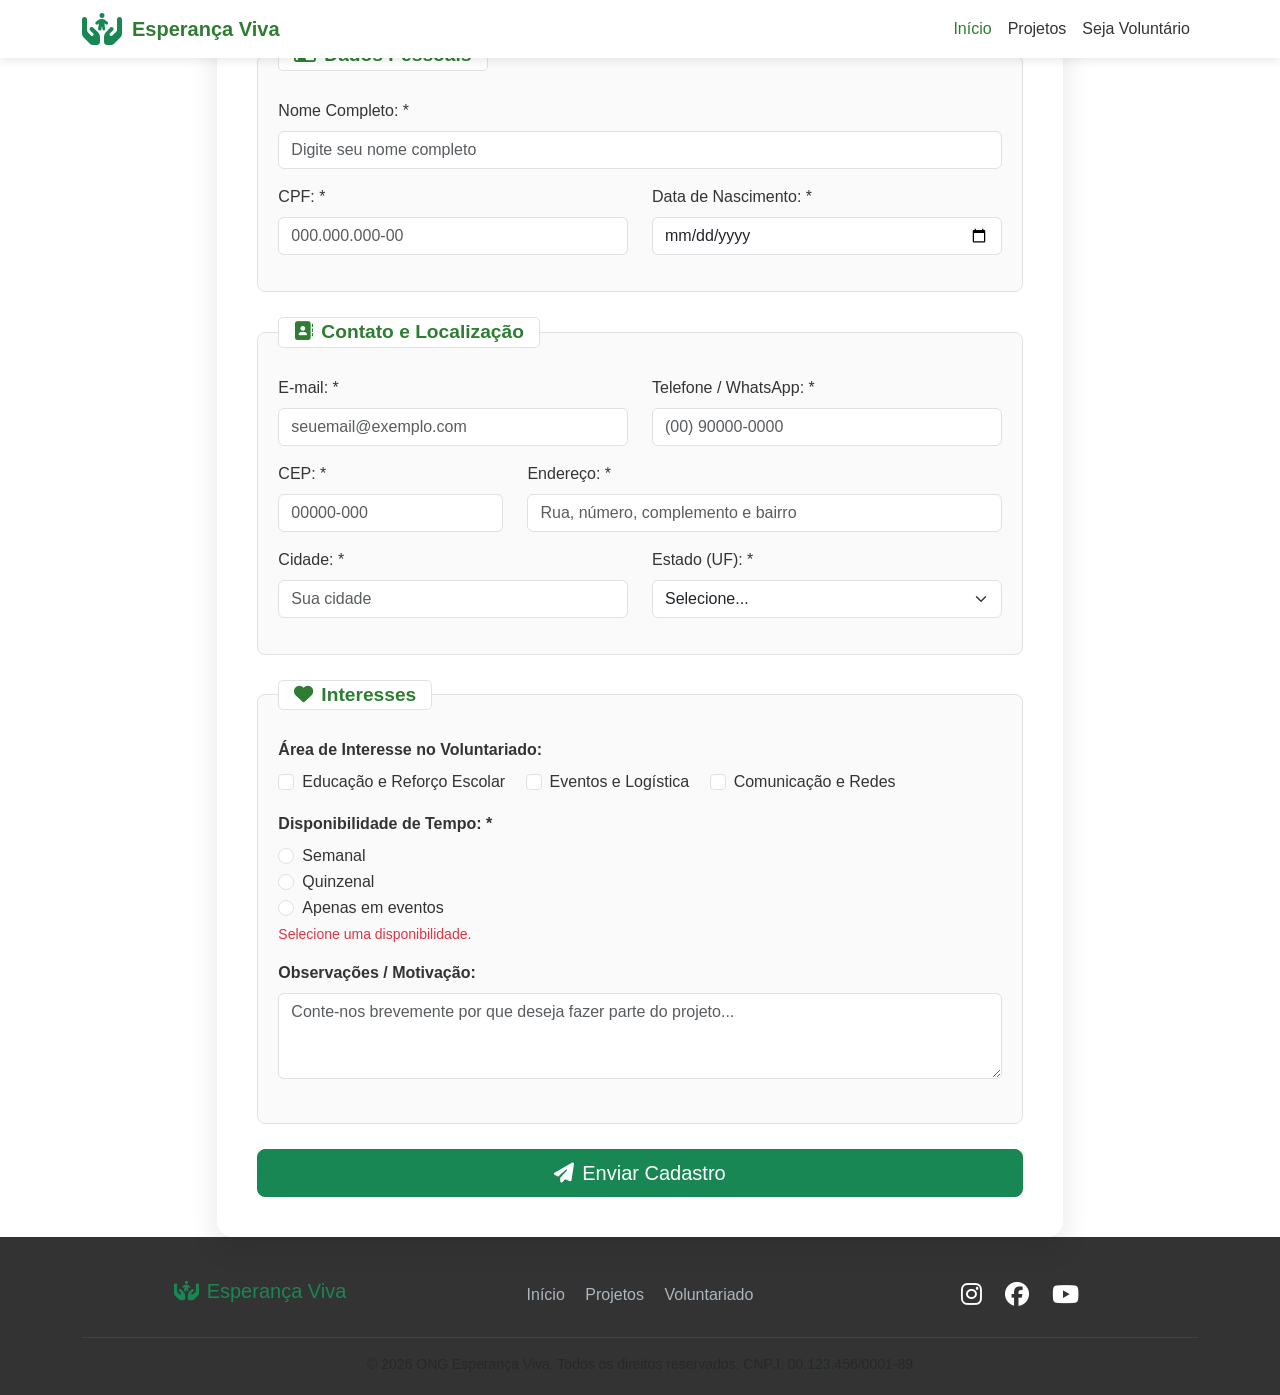
<file: cadastro.html>
<!DOCTYPE html>
<html lang="pt-BR">

<head>
    <meta charset="UTF-8">
    <meta name="viewport" content="width=device-width, initial-scale=1.0">
    <meta name="description"
        content="ONG Esperança Viva - Transformando vidas através do voluntariado, educação e suporte comunitário.">
    <title>ONG Esperança Viva</title>

    <!-- Bootstrap CSS -->
    <link href="https://cdn.jsdelivr.net/npm/bootstrap@5.3.2/dist/css/bootstrap.min.css" rel="stylesheet">
    <!-- Font Awesome for Icons -->
    <link rel="stylesheet" href="https://cdnjs.cloudflare.com/ajax/libs/font-awesome/6.4.2/css/all.min.css">
    <!-- Animate.css for scroll animations -->
    <link rel="stylesheet" href="https://cdnjs.cloudflare.com/ajax/libs/animate.css/4.1.1/animate.min.css" />
    <!--CSS-->
    <link rel="stylesheet" href="css/style.css">


</head>

<body data-bs-spy="scroll" data-bs-target="#mainNav" tabindex="0">

    <nav id="mainNav" class="navbar navbar-expand-lg fixed-top">
        <div class="container">
            <a class="navbar-brand" href="index.html">
                <i class="fa-solid fa-hands-holding-child text-success fs-2"></i>
                Esperança Viva
            </a>
            <button class="navbar-toggler" type="button" data-bs-toggle="collapse" data-bs-target="#navbarResponsive"
                aria-controls="navbarResponsive" aria-expanded="false" aria-label="Toggle navigation">
                <span class="navbar-toggler-icon"></span>
            </button>
            <div class="collapse navbar-collapse" id="navbarResponsive">
                <ul class="navbar-nav ms-auto mb-2 mb-lg-0">
                    <li class="nav-item">
                        <a class="nav-link active" href="index.html">Início</a>
                    </li>
                    <li class="nav-item">
                        <a class="nav-link" href="projetos.html">Projetos</a>
                    </li>
                    <li class="nav-item">
                        <a class="nav-link" href="cadastro.html">Seja Voluntário</a>
                    </li>
                </ul>
            </div>
        </div>
    </nav>

    <div id="cadastro" class="section-container">
            <section class="bg-light active-section py-5">
                    <div class="container text-center my-5">
                        <h1 class="display-5 fw-bold">Faça Parte da Nossa Rede</h1>
                        <p class="lead">Preencha os dados abaixo para cadastrar-se como voluntário ou doador recorrente.</p>
                    </div>
                </div>
            </section>

            <div class="row justify-content-center">
                <div class="col-lg-8">
                    <div class="custom-form-container">
                        <form id="volunteerForm" novalidate>
                            
                            <!-- Personal Details -->
                            <fieldset id="user-details">
                                <legend><i class="fa-regular fa-id-card me-2"></i>Dados Pessoais</legend>
                                <div class="mb-3">
                                    <label for="nome" class="form-label">Nome Completo: *</label>
                                    <input type="text" class="form-control" id="nome" name="nome" required minlength="3" placeholder="Digite seu nome completo">
                                    <div class="invalid-feedback">Por favor, insira seu nome completo (mínimo 3 caracteres).</div>
                                </div>
                                <div class="row">
                                    <div class="col-md-6 mb-3">
                                        <label for="cpf" class="form-label">CPF: *</label>
                                        <input type="text" class="form-control" id="cpf" name="cpf" required 
                                               pattern="\d{3}\.?\d{3}\.?\d{3}-?\d{2}" maxlength="14" 
                                               placeholder="000.000.000-00" oninput="maskCPF(this)">
                                        <div class="invalid-feedback">Digite um CPF válido no formato 000.000.000-00.</div>
                                    </div>
                                    <div class="col-md-6 mb-3">
                                        <label for="data_nascimento" class="form-label">Data de Nascimento: *</label>
                                        <input type="date" class="form-control" id="data_nascimento" name="data_nascimento" required>
                                        <div class="invalid-feedback">Por favor, selecione sua data de nascimento.</div>
                                    </div>
                                </div>
                            </fieldset>

                            <!-- Contact Info -->
                            <fieldset id="contact-info">
                                <legend><i class="fa-solid fa-address-book me-2"></i>Contato e Localização</legend>
                                <div class="row">
                                    <div class="col-md-6 mb-3">
                                        <label for="email" class="form-label">E-mail: *</label>
                                        <input type="email" class="form-control" id="email" name="email" required placeholder="seuemail@exemplo.com">
                                        <div class="invalid-feedback">Por favor, insira um e-mail válido.</div>
                                    </div>
                                    <div class="col-md-6 mb-3">
                                        <label for="telefone" class="form-label">Telefone / WhatsApp: *</label>
                                        <input type="tel" class="form-control" id="telefone" name="telefone" required 
                                               pattern="(?:\(?\d{2}\)?\s?)?(?:9\d{4}|\d{4})-?\d{4}" maxlength="15" 
                                               placeholder="(00) 90000-0000" oninput="maskPhone(this)">
                                        <div class="invalid-feedback">Digite um telefone válido. Ex: (21) 99999-9999.</div>
                                    </div>
                                </div>
                                
                                <div class="row">
                                    <div class="col-md-4 mb-3">
                                        <label for="cep" class="form-label">CEP: *</label>
                                        <input type="text" class="form-control" id="cep" name="cep" required 
                                               pattern="\d{5}-?\d{3}" maxlength="9" 
                                               placeholder="00000-000" oninput="maskCEP(this)" onblur="fetchAddress()">
                                        <div class="invalid-feedback">CEP inválido.</div>
                                    </div>
                                    <div class="col-md-8 mb-3">
                                        <label for="endereco" class="form-label">Endereço: *</label>
                                        <input type="text" class="form-control" id="endereco" name="endereco" required placeholder="Rua, número, complemento e bairro">
                                        <div class="invalid-feedback">Por favor, insira seu endereço.</div>
                                    </div>
                                </div>

                                <div class="row">
                                    <div class="col-md-6 mb-3">
                                        <label for="cidade" class="form-label">Cidade: *</label>
                                        <input type="text" class="form-control" id="cidade" name="cidade" required placeholder="Sua cidade">
                                        <div class="invalid-feedback">Por favor, insira a cidade.</div>
                                    </div>
                                    <div class="col-md-6 mb-3">
                                        <label for="estado" class="form-label">Estado (UF): *</label>
                                        <select class="form-select" id="estado" name="estado" required>
                                            <option value="" disabled selected>Selecione...</option>
                                            <option value="AC">Acre</option><option value="AL">Alagoas</option><option value="AP">Amapá</option><option value="AM">Amazonas</option><option value="BA">Bahia</option><option value="CE">Ceará</option><option value="DF">Distrito Federal</option><option value="ES">Espírito Santo</option><option value="GO">Goiás</option><option value="MA">Maranhão</option><option value="MT">Mato Grosso</option><option value="MS">Mato Grosso do Sul</option><option value="MG">Minas Gerais</option><option value="PA">Pará</option><option value="PB">Paraíba</option><option value="PR">Paraná</option><option value="PE">Pernambuco</option><option value="PI">Piauí</option><option value="RJ">Rio de Janeiro</option><option value="RN">Rio Grande do Norte</option><option value="RS">Rio Grande do Sul</option><option value="RO">Rondônia</option><option value="RR">Roraima</option><option value="SC">Santa Catarina</option><option value="SP">São Paulo</option><option value="SE">Sergipe</option><option value="TO">Tocantins</option>
                                        </select>
                                        <div class="invalid-feedback">Selecione um estado.</div>
                                    </div>
                                </div>
                            </fieldset>

                            <!-- Preferences -->
                            <fieldset class="preferences">
                                <legend><i class="fa-solid fa-heart me-2"></i>Interesses</legend>
                                <div class="mb-3">
                                    <label class="form-label fw-bold d-block">Área de Interesse no Voluntariado:</label>
                                    <div class="form-check form-check-inline">
                                        <input class="form-check-input" type="checkbox" name="interesses[]" id="int-educacao" value="educacao">
                                        <label class="form-check-label" for="int-educacao">Educação e Reforço Escolar</label>
                                    </div>
                                    <div class="form-check form-check-inline">
                                        <input class="form-check-input" type="checkbox" name="interesses[]" id="int-eventos" value="eventos">
                                        <label class="form-check-label" for="int-eventos">Eventos e Logística</label>
                                    </div>
                                    <div class="form-check form-check-inline">
                                        <input class="form-check-input" type="checkbox" name="interesses[]" id="int-comunicacao" value="comunicacao">
                                        <label class="form-check-label" for="int-comunicacao">Comunicação e Redes</label>
                                    </div>
                                </div>
                                
                                <div class="mb-3">
                                    <label class="form-label fw-bold d-block">Disponibilidade de Tempo: *</label>
                                    <div class="form-check">
                                        <input class="form-check-input" type="radio" name="disponibilidade" id="disp-semanal" value="semanal" required>
                                        <label class="form-check-label" for="disp-semanal">Semanal</label>
                                    </div>
                                    <div class="form-check">
                                        <input class="form-check-input" type="radio" name="disponibilidade" id="disp-quinzenal" value="quinzenal">
                                        <label class="form-check-label" for="disp-quinzenal">Quinzenal</label>
                                    </div>
                                    <div class="form-check">
                                        <input class="form-check-input" type="radio" name="disponibilidade" id="disp-eventual" value="eventual">
                                        <label class="form-check-label" for="disp-eventual">Apenas em eventos</label>
                                    </div>
                                    <div class="invalid-feedback d-block" id="radio-feedback" style="display:none;">Selecione uma disponibilidade.</div>
                                </div>

                                <div class="mb-4">
                                    <label for="observacoes" class="form-label fw-bold">Observações / Motivação:</label>
                                    <textarea class="form-control" id="observacoes" name="observacoes" rows="3" placeholder="Conte-nos brevemente por que deseja fazer parte do projeto..."></textarea>
                                </div>
                            </fieldset>

                            <div class="d-grid gap-2">
                                <button type="submit" class="btn btn-success btn-lg"><i class="fa-solid fa-paper-plane me-2"></i>Enviar Cadastro</button>
                            </div>
                        </form>
                    </div>
                </div>
            </div>
        </div>
    </div>

    <footer>
        <div class="container text-center">
            <div class="row align-items-center">
                <div class="col-md-4 mb-3 mb-md-0">
                    <h5 class="text-success"><i class="fa-solid fa-hands-holding-child me-2"></i>Esperança Viva</h5>
                </div>
                <div class="col-md-4 mb-3 mb-md-0 footer-links">
                    <a href="index.html" class="me-3">Início</a>
                    <a href="projetos.html" class="me-3">Projetos</a>
                    <a href="cadastro.html">Voluntariado</a>
                </div>
                <div class="col-md-4">
                    <div class="fs-4">
                        <a href="#" class="text-white me-3"><i class="fa-brands fa-instagram"></i></a>
                        <a href="#" class="text-white me-3"><i class="fa-brands fa-facebook"></i></a>
                        <a href="#" class="text-white"><i class="fa-brands fa-youtube"></i></a>
                    </div>
                </div>
            </div>
            <hr class="mt-4 mb-3 border-secondary">
            <p class="small text-muted mb-0">© 2026 ONG Esperança Viva. Todos os direitos reservados. CNPJ: 00.123.456/0001-89</p>
        </div>
    </footer>

    <!-- Toast Notification Container -->
    <div id="toast-container"></div>

    <!-- Bootstrap JS -->
    <script src="https://cdn.jsdelivr.net/npm/bootstrap@5.3.2/dist/js/bootstrap.bundle.min.js"></script>

    <!--JS MAIN-->
    <script src="/js/main.js"></script>

</body>

</html>
</file>
<file: css/style.css>
:root {
    --primary-color: #2e7d32;
    /* Green */
    --secondary-color: #fbc02d;
    /* Yellow */
    --text-dark: #333;
    --text-light: #f8f9fa;
}

body {
    font-family: 'Segoe UI', Tahoma, Geneva, Verdana, sans-serif;
    color: var(--text-dark);
    scroll-behavior: smooth;
}

/* Navbar Styles */
.navbar {
    background-color: white;
    box-shadow: 0 2px 10px rgba(0, 0, 0, 0.1);
    transition: all 0.3s ease;
}

.navbar-brand {
    font-weight: 700;
    color: var(--primary-color) !important;
    display: flex;
    align-items: center;
    gap: 10px;
}

.nav-link {
    font-weight: 500;
    color: var(--text-dark) !important;
    transition: color 0.3s ease;
}

.nav-link:hover,
.nav-link.active {
    color: var(--primary-color) !important;
}

/* Hero Section */
.hero {
    background: linear-gradient(rgba(0, 0, 0, 0.6), rgba(0, 0, 0, 0.6)), url('https://images.unsplash.com/photo-1593113598332-cd288d649433?ixlib=rb-4.0.3&auto=format&fit=crop&w=1200&q=80') center/cover;
    color: white;
    padding: 150px 0 100px;
    text-align: center;
}

.hero h1 {
    font-size: 3.5rem;
    font-weight: 700;
    margin-bottom: 20px;
    text-shadow: 2px 2px 4px rgba(0, 0, 0, 0.5);
}

.btn-custom-primary {
    background-color: var(--primary-color);
    color: white;
    padding: 12px 30px;
    border-radius: 30px;
    font-weight: 600;
    text-transform: uppercase;
    transition: all 0.3s;
    border: 2px solid var(--primary-color);
}

.btn-custom-primary:hover {
    background-color: transparent;
    color: var(--primary-color);
    background-color: white;
}

/* Sections General */
section {
    padding: 80px 0;
    /* display: none; */
}

section.active-section {
    display: block;
    /* Show only the active section */
    animation: fadeIn 0.5s ease-in-out;
}

.section-title {
    text-align: center;
    margin-bottom: 50px;
    position: relative;
    padding-bottom: 15px;
}

.section-title::after {
    content: '';
    position: absolute;
    bottom: 0;
    left: 50%;
    transform: translateX(-50%);
    width: 80px;
    height: 4px;
    background-color: var(--secondary-color);
    border-radius: 2px;
}

/* Projects Section */
.project-card {
    border: none;
    border-radius: 15px;
    overflow: hidden;
    box-shadow: 0 5px 15px rgba(0, 0, 0, 0.1);
    transition: transform 0.3s ease;
    height: 100%;
}

.project-card:hover {
    transform: translateY(-10px);
}

.project-img-wrapper {
    height: 250px;
    overflow: hidden;
}

.project-img-wrapper img {
    width: 100%;
    height: 100%;
    object-fit: cover;
    transition: transform 0.5s ease;
}

.project-card:hover .project-img-wrapper img {
    transform: scale(1.1);
}

.donation-box {
    background-color: #f8f9fa;
    border-radius: 10px;
    padding: 20px;
    text-align: center;
    border-top: 4px solid var(--secondary-color);
    height: 100%;
}

/* Form Section */
.custom-form-container {
    background: white;
    padding: 40px;
    border-radius: 15px;
    box-shadow: 0 10px 30px rgba(0, 0, 0, 0.1);
}

fieldset {
    border: 1px solid #dee2e6;
    border-radius: 8px;
    padding: 20px;
    margin-bottom: 25px;
    background-color: #fafafa;
}

legend {
    float: none;
    width: auto;
    padding: 0 15px;
    font-size: 1.2rem;
    font-weight: 600;
    color: var(--primary-color);
    background: white;
    border: 1px solid #dee2e6;
    border-radius: 5px;
}

.is-invalid {
    border-color: #dc3545;
    background-image: none;
}

.is-valid {
    border-color: #198754;
    background-image: none;
}

/* Footer */
footer {
    background-color: var(--text-dark);
    color: white;
    padding: 40px 0 20px;
}

.footer-links a {
    color: #adb5bd;
    text-decoration: none;
    transition: color 0.3s;
}

.footer-links a:hover {
    color: white;
}

/* Toast Notification */
#toast-container {
    position: fixed;
    bottom: 20px;
    right: 20px;
    z-index: 1055;
}
</file>
